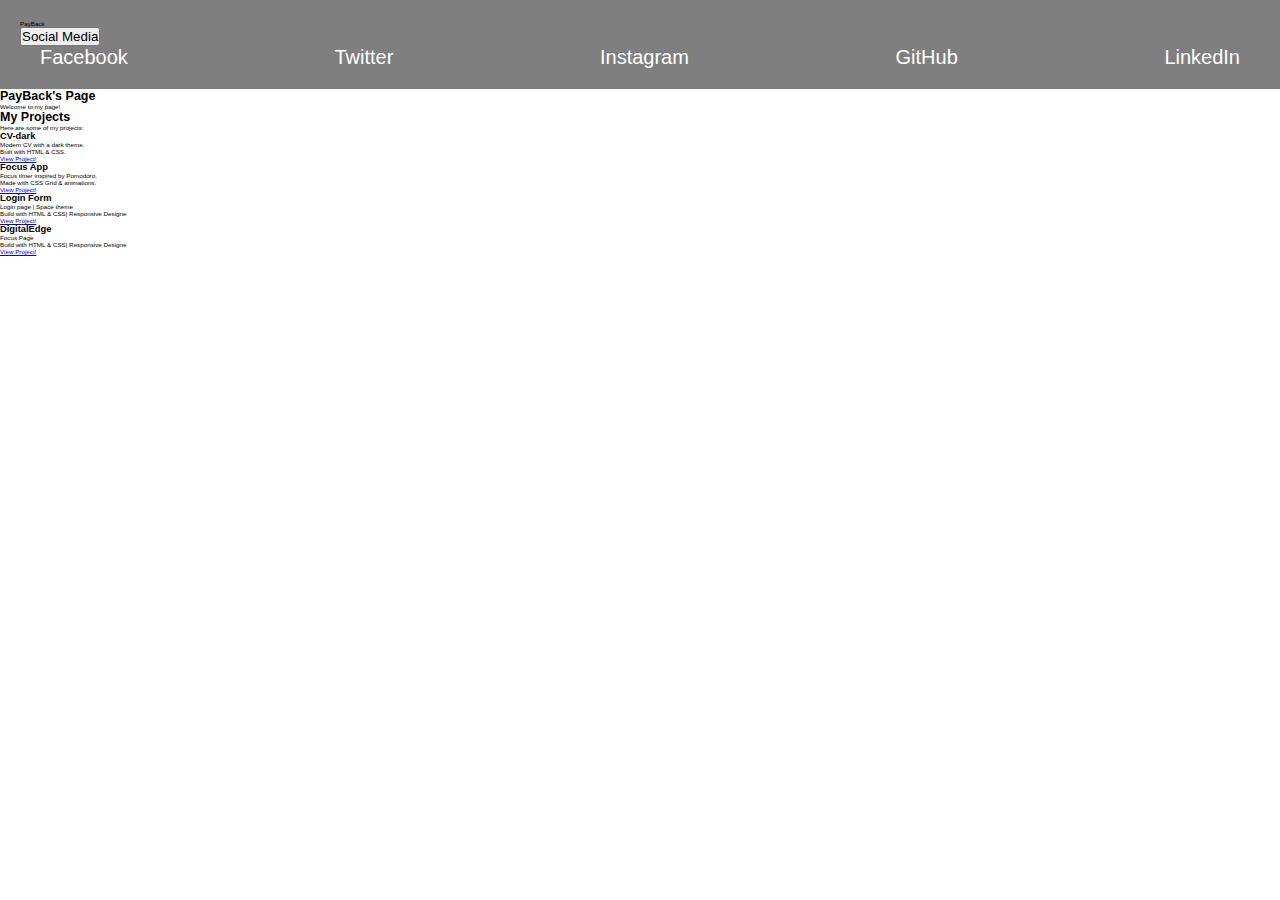
<file: index.html>
<!DOCTYPE html>

<html>
  <head>
    <meta charset="utf-8" />
    <meta http-equiv="X-UA-Compatible" content="IE=edge" />
    <title>PayBack Portofolio</title>
    <meta name="description" content="" />
    <link
      href="https://cdn.jsdelivr.net/npm/bootstrap@5.3.6/dist/css/bootstrap.min.css"
      rel="stylesheet"
      integrity="sha384-4Q6Gf2aSP4eDXB8Miphtr37CMZZQ5oXLH2yaXMJ2w8e2ZtHTl7GptT4jmndRuHDT"
      crossorigin="anonymous"
    />
    <meta name="viewport" content="width=device-width, initial-scale=1" />
    <link rel="stylesheet" href="./style.css" />
  </head>
  <body>
    <header>
      <div class="logo">Pay<span class="logo-span">Back</span></div>
      <nav>
        <div class="btn-group" role="group">
          <button
            type="button"
            class="btn btn-primary dropdown-toggle btn1"
            data-bs-toggle="dropdown"
            aria-expanded="false"
          >
            Social Media
          </button>
          <ul class="dropdown-menu" id="dropdown-menu">
            <li><a class="dropdown-item" id="btn-drop" href="https://facebook.com/sqpxslm/" target="_blank">Facebook</a></li>
            <li><a class="dropdown-item drop" id="btn-drop" href="https://x.com/SlmSqpx" target="_blank">Twitter</a></li>
            <li><a class="dropdown-item drop" id="btn-drop" href="https://Instagram.com/slmsqpx/" target="_blank">Instagram</a></li>
            <li><a class="dropdown-item drop" id="btn-drop" href="https://github.com/PayBack-hub/portofoliu" target="_blank">GitHub</a></li>
            <li><a class="dropdown-item drop" id="btn-drop" href="https://www.linkedin.com/in/ionut-matei-b54773357/" target="_blank">LinkedIn</a></li>
          </ul>
        </div>
      </nav>
    </header>

    <section class="hero-section">
      <h1>Pay<span class="logo-span">Back</span>'s Page</h1>
      <p>Welcome to my page!</p>
    </section>
    <section class="projects">
      <h1>My Projects</h1>
        <p id="p">Here are some of my projects:</p>
    <div class="projects-container">
      <div class="project">
        <h2>CV-dark</h2>
        <p>Modern CV with a dark theme.</p>
        <p>Built with HTML & CSS.</p>
        <a href="./cv-dark/index.html" target="_blank">View Project!</a>
      </div>
      <div class="project">
        <h2>Focus App</h2>
        <p>Focus timer inspired by Pomodoro.</p>
        <p>Made with CSS Grid & animations.</p>
        <a href="./focus-app/index.html" target="_blank">View Project!</a>
      </div>
      <div class="project">
        <h2>Login Form</h2>
        <p>Login page | Space theme</p>
        <p>Build with HTML & CSS| Responsive Designe</p>
        <a href="./LoginForm/index.html" target="_black">View Project!</a>
      </div>
      <div class="project">
        <h2>DigitalEdge</h2>
        <p>Focus Page</p>
        <p>Build with HTML & CSS| Responsive Designe</p>
        <a href="https://PayBack-hub.github.io/Layout/Project1/index.html" target="_blank">View Project!</a>
      </div>
    </div>
    </section>

    <footer class="text-center p-4">
      <div class="footer-content">
        <p>&copy; 2025 My portfolio. All rights reserved.</p>
    </div>
        
        <div class="social-media">
          <a href="https://facebook.com/sqpxslm/" target="_blank">Facebook</a>
          <a href="https://www.linkedin.com/in/ionut-matei-b54773357/" target="_blank">LinkedIn</a>
          <a href="https://Instagram.com/slmsqpx/" target="_blank">Instagram</a>
        </div>
        <div class="motto">
            <p>"I'VE BEEN THROUGH PEOPLE WHO PUSHED MY LIMITS. NOW I KNOW WHAT I DESERVE. I WALK MY PATH WITH DIGNITY."</p>
        </div>
    </footer>
    <script
      src="https://cdn.jsdelivr.net/npm/bootstrap@5.3.6/dist/js/bootstrap.bundle.min.js"
      integrity="sha384-j1CDi7MgGQ12Z7Qab0qlWQ/Qqz24Gc6BM0thvEMVjHnfYGF0rmFCozFSxQBxwHKO"
      crossorigin="anonymous"
    ></script>
  </body>
</html>
</file>
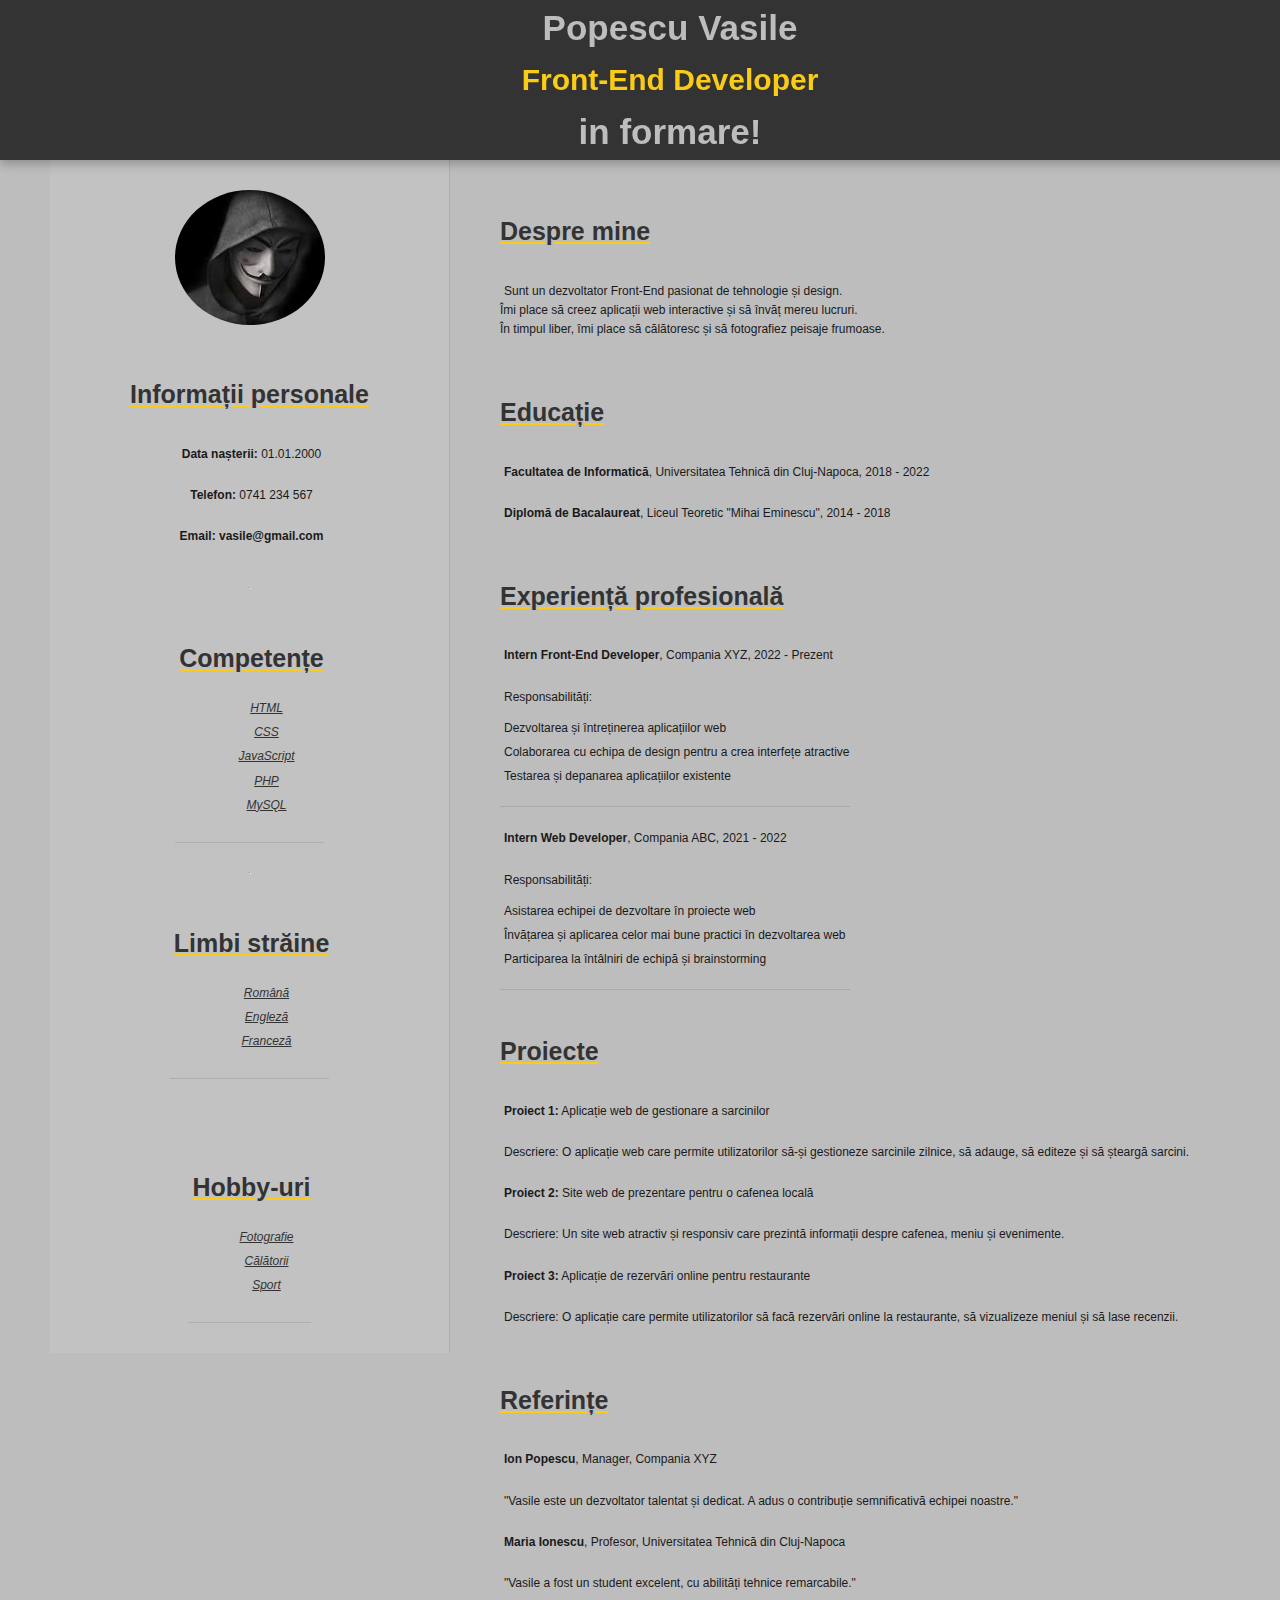
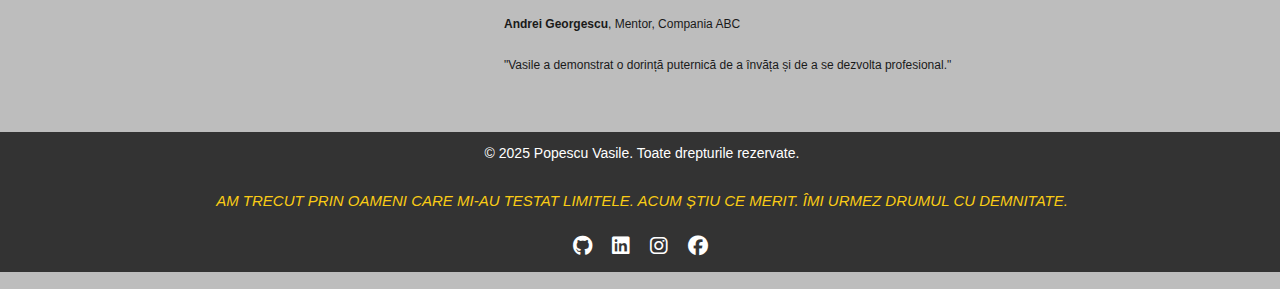
<file: cv-dark/index.html>
<!DOCTYPE html>

<html lang="ro">
  <head>
    <meta charset="utf-8" />
    <meta http-equiv="X-UA-Compatible" content="IE=edge" />
    <title>CV</title>
    <meta name="description" content="" />
    <meta name="viewport" content="width=device-width, initial-scale=1" />
    <link rel="stylesheet" href="https://cdnjs.cloudflare.com/ajax/libs/font-awesome/6.5.0/css/all.min.css" />
    <link rel="stylesheet" href="style.css" />
  </head>
  <body>
    <!-- Header -->
    <header>
      <div class="head">
        <h1>Popescu Vasile</h1>
        <h3><span>Front-End Developer</span> in formare!</h3>
      </div>
    </header>
    <!-- End Header -->

    <!-- Main -->
    <main>
      <div class="container">
        <div class="left">
          <div class="img">
            <img src="./images/descărcare.jpeg" alt="poza profil" />
          </div>
          <div class="info">
            <h2>Informații personale</h2>
            <p><strong>Data nașterii:</strong> 01.01.2000</p>
            <p><strong>Telefon:</strong> 0741 234 567</p>
            <p><strong>Email: vasile@gmail.com</strong></p>
          </div>
          <hr />
          <div class="skills list ">
            <h2>Competențe</h2>
            <ul>
              <li>HTML</li>
              <li>CSS</li>
              <li>JavaScript</li>
              <li>PHP</li>
              <li>MySQL</li>
            </ul>
          </div>
          <hr />
          <div class="languages list ">
            <h2>Limbi străine</h2>
            <ul>
              <li>Română</li>
              <li>Engleză</li>
              <li>Franceză</li>
            </ul>
          </div>
          <br />
          <div class="hobbies list ">
            <h2>Hobby-uri</h2>
            <ul>
              <li>Fotografie</li>
              <li>Călătorii</li>
              <li>Sport</li>
            </ul>
          </div>
        </div>
        <div class="right">
            <div class="about-me">
                <h2 class="sub-titlu">Despre mine</h2>
                <p>
                    Sunt un dezvoltator Front-End pasionat de tehnologie și design. <br />
                    Îmi place să creez aplicații web interactive și să învăț mereu
                    lucruri. <br />
                     În timpul liber, îmi place să călătoresc și să
                    fotografiez peisaje frumoase.
                </p>
            </div>
            <div class="educatie">
                <h2 class="sub-titlu">Educație</h2>
                <p>
                    <strong>Facultatea de Informatică</strong>, Universitatea Tehnică
                    din Cluj-Napoca, 2018 - 2022
                </p>
                <p>
                    <strong>Diplomă de Bacalaureat</strong>, Liceul Teoretic "Mihai
                    Eminescu", 2014 - 2018
                </p>
            </div>
            <div class="experienta">
                <h2 class="sub-titlu">Experiență profesională</h2>
                <p>
                    <strong>Intern Front-End Developer</strong>, Compania XYZ, 2022 -
                    Prezent
                </p>
                <p>
                    Responsabilități:
                </p>
                    <ul class="list">
                        <li>Dezvoltarea și întreținerea aplicațiilor web</li>
                        <li>Colaborarea cu echipa de design pentru a crea interfețe
                            atractive</li>
                        <li>Testarea și depanarea aplicațiilor existente</li>
                    </ul>
                <p>
                    <strong>Intern Web Developer</strong>, Compania ABC, 2021 - 2022
                </p>
                <p>
                    Responsabilități:
                </p>
                    <ul class="list">
                        <li>Asistarea echipei de dezvoltare în proiecte web</li>
                        <li>Învățarea și aplicarea celor mai bune practici în
                            dezvoltarea web</li>
                        <li>Participarea la întâlniri de echipă și brainstorming</li>
                    </ul>
            </div>
            <div class="proiecte">
                <h2 class="sub-titlu">Proiecte</h2>
                <p>
                    <strong>Proiect 1:</strong> Aplicație web de gestionare a
                    sarcinilor
                </p>
                <p>
                    Descriere: O aplicație web care permite utilizatorilor să-și
                    gestioneze sarcinile zilnice, să adauge, să editeze și să șteargă
                    sarcini.
                </p>
                <p>
                    <strong>Proiect 2:</strong> Site web de prezentare pentru o
                    cafenea locală
                </p>
                <p>
                    Descriere: Un site web atractiv și responsiv care prezintă
                    informații despre cafenea, meniu și evenimente.
                </p>
                <p>
                    <strong>Proiect 3:</strong> Aplicație de rezervări online pentru
                    restaurante
                </p>
                <p>
                    Descriere: O aplicație care permite utilizatorilor să facă
                    rezervări online la restaurante, să vizualizeze meniul și să
                    lase recenzii.
                </p>
            </div>
            <div class="testimoniale">
                <h2 class="sub-titlu">Referințe</h2>
                <p>
                    <strong>Ion Popescu</strong>, Manager, Compania XYZ
                </p>
                <p>
                    "Vasile este un dezvoltator talentat și dedicat. A adus o
                    contribuție semnificativă echipei noastre."
                </p>
                <p>
                    <strong>Maria Ionescu</strong>, Profesor, Universitatea Tehnică
                    din Cluj-Napoca
                </p>
                <p>
                    "Vasile a fost un student excelent, cu abilități tehnice
                    remarcabile."
                </p>
                <p>
                    <strong>Andrei Georgescu</strong>, Mentor, Compania ABC
                </p>
                <p>
                    "Vasile a demonstrat o dorință puternică de a învăța și de a se
                    dezvolta profesional."
            </div>
        </div>
      </div>
    </main>
    <!-- End Main -->

    <!-- Footer -->
    <footer>
  <div class="footer">
    <p>&copy; 2025 Popescu Vasile. Toate drepturile rezervate.</p>
    <p class="motto">AM TRECUT PRIN OAMENI CARE MI-AU TESTAT LIMITELE. ACUM ȘTIU CE MERIT. ÎMI URMEZ DRUMUL CU DEMNITATE.</p>
    <ul class="social-links">
      <li><a href="https://github.com/username" target="_blank" aria-label="GitHub"><i class="fab fa-github"></i></a></li>
      <li><a href="https://linkedin.com/in/username" target="_blank" aria-label="LinkedIn"><i class="fab fa-linkedin"></i></a></li>
      <li><a href="https://instagram.com/username" target="_blank" aria-label="Instagram"><i class="fab fa-instagram"></i></a></li>
      <li><a href="https://facebook.com/username" target="_blank" aria-label="Facebook"><i class="fab fa-facebook"></i></a></li>
    </ul>
  </div>
</footer>
    <!-- End Footer -->
  </body>
</html>
</file>
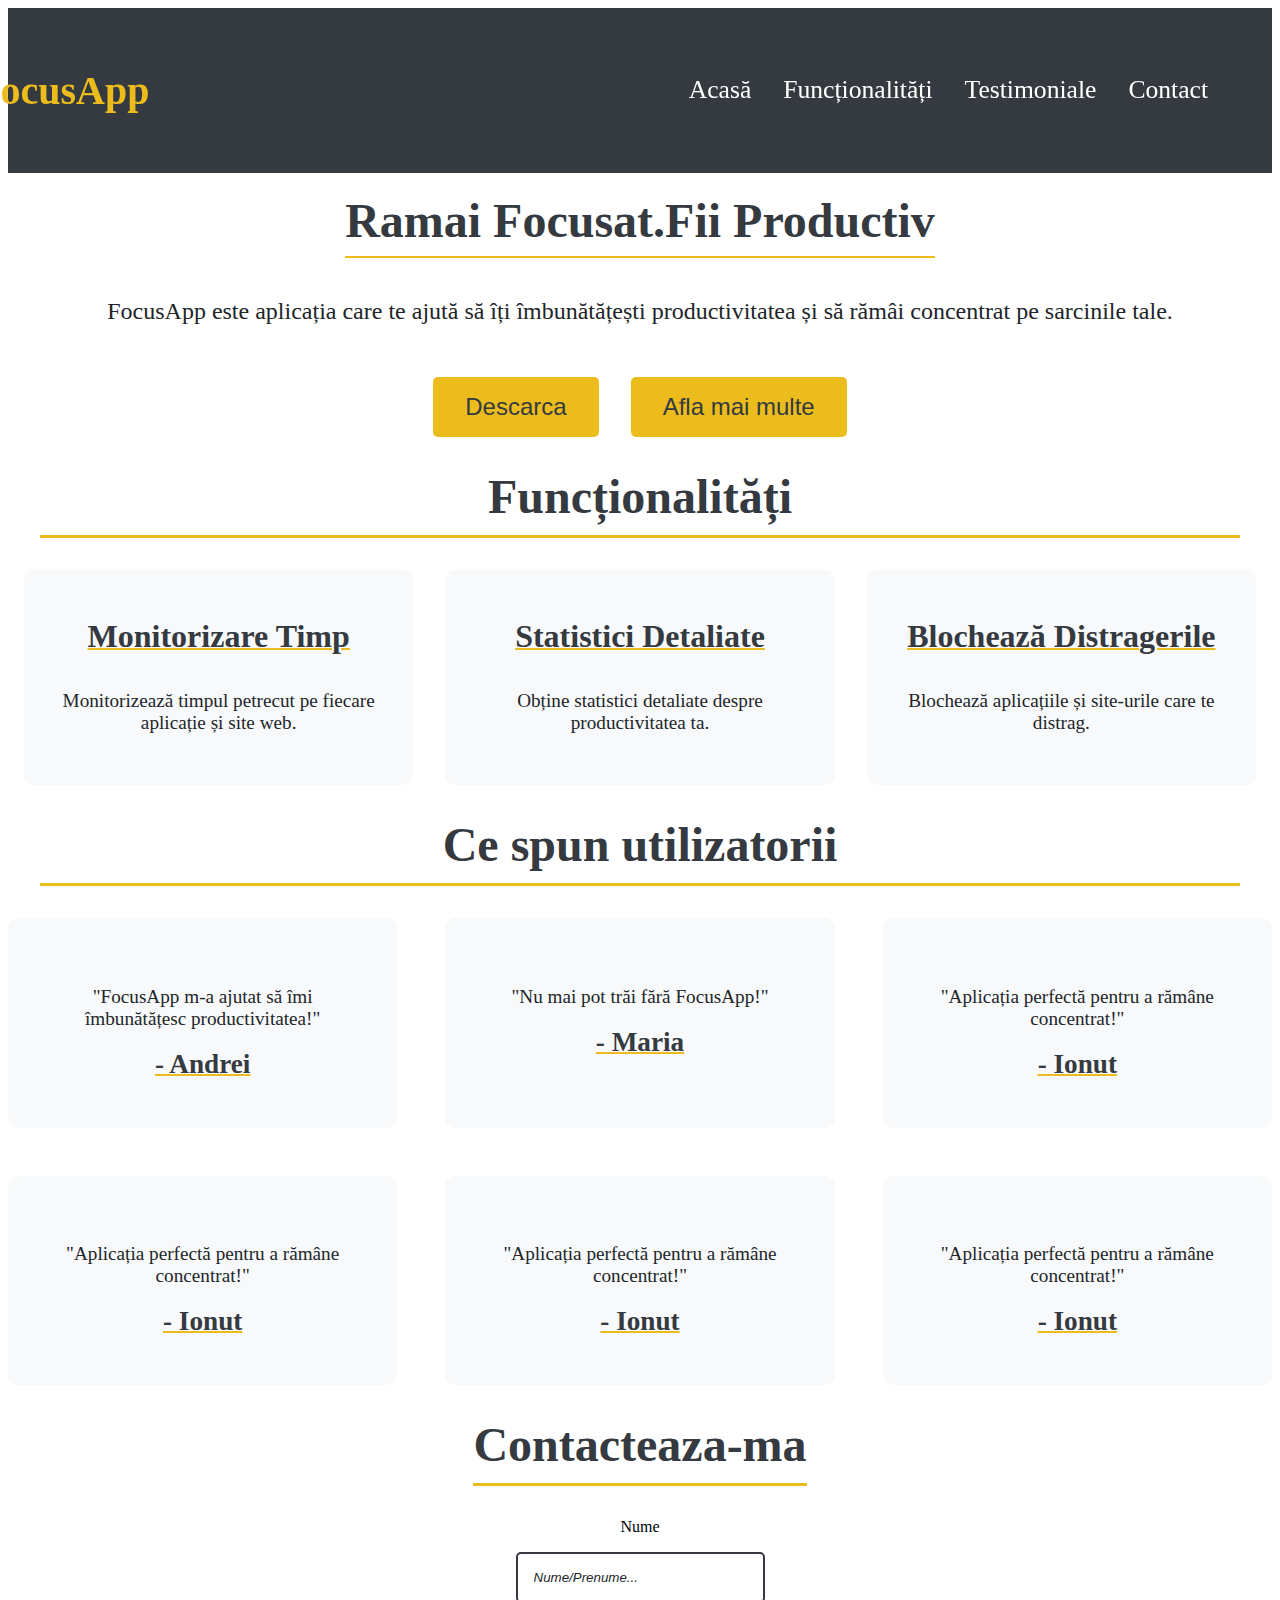
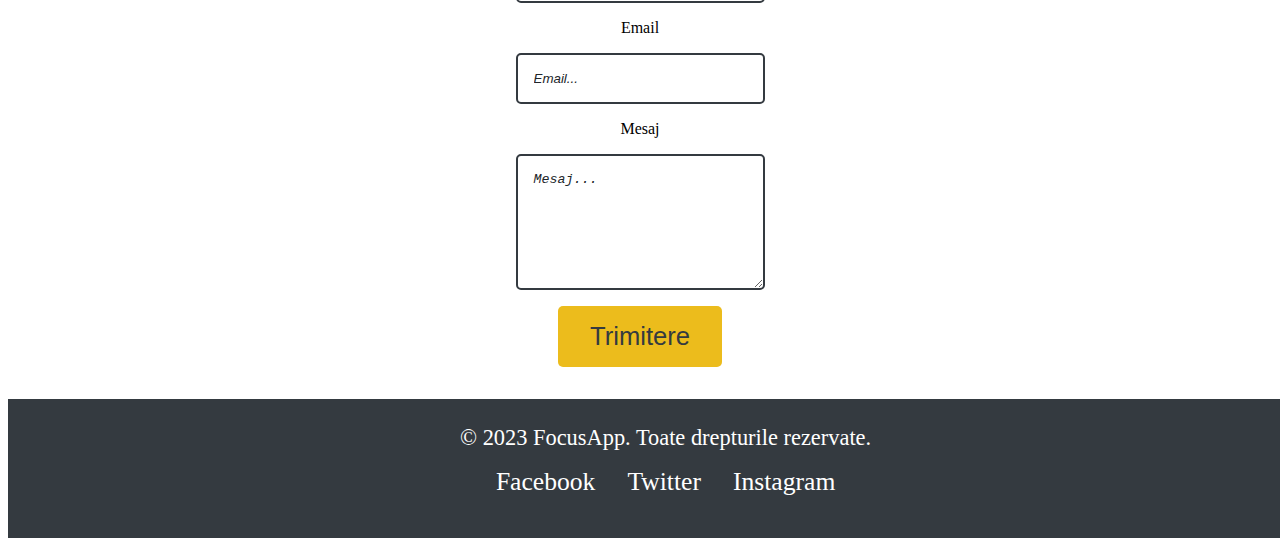
<file: focus-app/index.html>
<!DOCTYPE html>

<html lang="en">
  <!-- Created by: Matei Ionut alias PayBack -->
  <head>
    <meta charset="utf-8" />
    <meta http-equiv="X-UA-Compatible" content="IE=edge" />
    <title>FocusAPP</title>
    <meta name="description" content="" />
    <meta name="viewport" content="width=device-width, initial-scale=1" />
    <link rel="stylesheet" href="./style.css" />
  </head>
  <body>
    <header class="header">
      <div class="container-header">
        <h1 class="logo">FocusApp</h1>
        <nav>
          <ul class="nav-links">
            <li><a href="#acasa">Acasă</a></li>
            <li><a href="#functie">Funcționalități</a></li>
            <li><a href="#testimoniale">Testimoniale</a></li>
            <li><a href="#contact">Contact</a></li>
          </ul>
        </nav>
      </div>
    </header>

    <!-- Hero Section -->

    <div class="hero-content">
      <h2>Ramai Focusat.Fii Productiv</h2>
      <p>
        FocusApp este aplicația care te ajută să îți îmbunătățești
        productivitatea și să rămâi concentrat pe sarcinile tale.
      </p>
      <div class="hero-buttons">
        <button>Descarca</button>
        <button>Afla mai multe</button>
      </div>
    </div>

    <!-- Features Section -->

    <section id="functie">
        <div class="container">
            <h2>Funcționalități</h2>
            <div class="features">
            <div class="feature">
                <h3>Monitorizare Timp</h3>
                <p>
                Monitorizează timpul petrecut pe fiecare aplicație și site web.
                </p>
            </div>
            <div class="feature">
                <h3>Statistici Detaliate</h3>
                <p>Obține statistici detaliate despre productivitatea ta.</p>
            </div>
            <div class="feature">
                <h3>Blochează Distragerile</h3>
                <p>Blochează aplicațiile și site-urile care te distrag.</p>
            </div>
            </div>
        </div>
    </section>

    <!-- Testimonials Section -->

    <section id="testimonial">
        <div class="container-testimonial">
            <h2>Ce spun utilizatorii</h2>
    <div class="testimonials">
        <div class="testimonial">
            <p>"FocusApp m-a ajutat să îmi îmbunătățesc productivitatea!"</p>
            <h4>- Andrei</h4>
        </div>
        <div class="testimonial">
            <p>"Nu mai pot trăi fără FocusApp!"</p>
            <h4>- Maria</h4>
        </div>
        <div class="testimonial">
            <p>"Aplicația perfectă pentru a rămâne concentrat!"</p>
            <h4>- Ionut</h4>
        </div>
        <div class="testimonial">
            <p>"Aplicația perfectă pentru a rămâne concentrat!"</p>
            <h4>- Ionut</h4>
        </div>
        <div class="testimonial">
            <p>"Aplicația perfectă pentru a rămâne concentrat!"</p>
            <h4>- Ionut</h4>
        </div>
        <div class="testimonial">
            <p>"Aplicația perfectă pentru a rămâne concentrat!"</p>
            <h4>- Ionut</h4>
        </div>
    </div>
    </section>

    <!-- Contact Section -->

    <section id="contact">

        <div class="container-contact">
            <h2>Contacteaza-ma</h2>
        <form>
            <label for="nume">Nume</label>
            <input type="text" id="nume" name="nume" placeholder="Nume/Prenume..." required />
            <label for="email">Email</label>
            <input type="email" id="email" name="email" placeholder="Email..." required />
            <label for="mesaj">Mesaj</label>
            <textarea id="mesaj" name="mesaj" placeholder="Mesaj..." required></textarea>
            <button type="submit">Trimitere</button>
        </form>
        </div>
    </section>

    <!-- Footer Section -->

    <footer>
        <div class="container-footer">
            <p>&copy; 2023 FocusApp. Toate drepturile rezervate.</p>
            <ul class="social-links">
            <li><a href="#">Facebook</a></li>
            <li><a href="#">Twitter</a></li>
            <li><a href="#">Instagram</a></li>
            </ul>
        </div>
    </footer>
  </body>
</html>
</file>
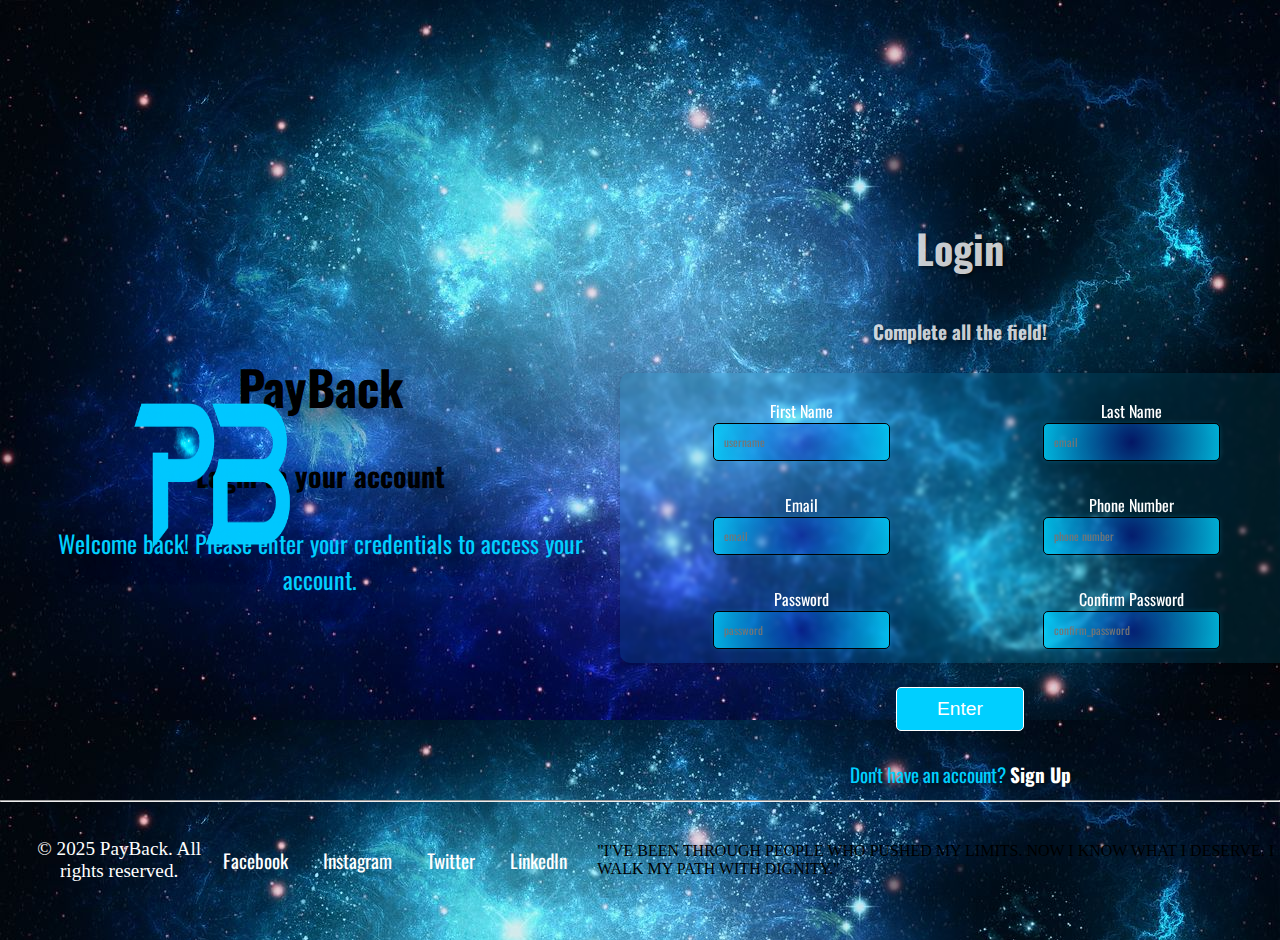
<file: LoginForm/index.html>
<!DOCTYPE html>
<html lang="en">
    <head>
        <meta charset="utf-8">
        <meta http-equiv="X-UA-Compatible" content="IE=edge">
        <title>Login Form</title>
        <meta name="description" content="">
        <meta name="viewport" content="width=device-width, initial-scale=1">
        <link rel="stylesheet" href="./style.css">
        <link rel="preconnect" href="https://fonts.googleapis.com">
<link rel="preconnect" href="https://fonts.gstatic.com" crossorigin>
<link href="https://fonts.googleapis.com/css2?family=Cinzel:wght@400..900&family=Oswald:wght@200..700&display=swap" rel="stylesheet">
    </head>
    <body>
        <main>
            <div class="container">
                <div class="stanga">
                    <div class="logo">
                        <img src="./img/logo.png" alt="PayBack Logo">
                    </div>
                    <div class="text">
                        <h1>PayBack</h1>
                        <h3>Login to your account</h3>
                        <p>Welcome back! Please enter your credentials to access your account.</p>
                    </div>
                </div>
                <div class="dreapta">
                    <div class="textarea">
                        <h1>Login</h1>
                        <h3>Complete all the field!</h3>
                    </div>
                    <form action="" method="post">
                        <div class="input-form">
                            <label for="username">First Name</label>
                            <input type="text" id="username" name="username" placeholder="username" required>
                        </div>
                        <div class="input-form">
                            <label for="username">Last Name</label>
                            <input type="text" id="username" name="username" placeholder="email" required>
                        </div>
                        <div class="input-form">
                            <label for="email">Email</label>
                            <input type="text" name="email" id="email" placeholder="email" required>
                        </div>
                        <div class="input-form">
                            <label for="tel">Phone Number</label>
                            <input type="tel" name="tel" id="tel" placeholder="phone number" required>
                        </div>
                        <div class="input-form">
                            <label for="password">Password</label>
                            <input type="password" name="password" id="password" placeholder="password" required>
                        </div>
                        <div class="input-form">
                            <label for="password">Confirm Password</label>
                            <input type="password" name="confirm_password" id="confirm_password" placeholder="confirm_password" required>
                        </div>
                    </form>
                    <section id="btn">
                    <div class="btn">
                        <button>Enter</button>
                    </div>
                    <div class="no-acc">
                        <p>Don't have an account? <a href="#">Sign Up</a></p>
                    </div>
                    </section>
                </div>
            </div>
        </main>
        <hr style="color: white">
        <footer>
            <div class="footer">
                <p>&copy; 2025 PayBack. All rights reserved.</p>
            </div>
            <div class="social-link">
                <a href="https://www.facebook.com" target="_blank">Facebook</a>
                <a href="https://www.instagram.com" target="_blank">Instagram</a>
                <a href="https://www.twitter.com" target="_blank">Twitter</a>
                <a href="https://www.linkedin.com" target="_blank">LinkedIn</a>
            </div>
            <div class="motto">
                <p>"I'VE BEEN THROUGH PEOPLE WHO PUSHED MY LIMITS. NOW I KNOW WHAT I DESERVE. I WALK MY PATH WITH DIGNITY."</p>
            </div>
        </footer>
    </body>
</html>
</file>
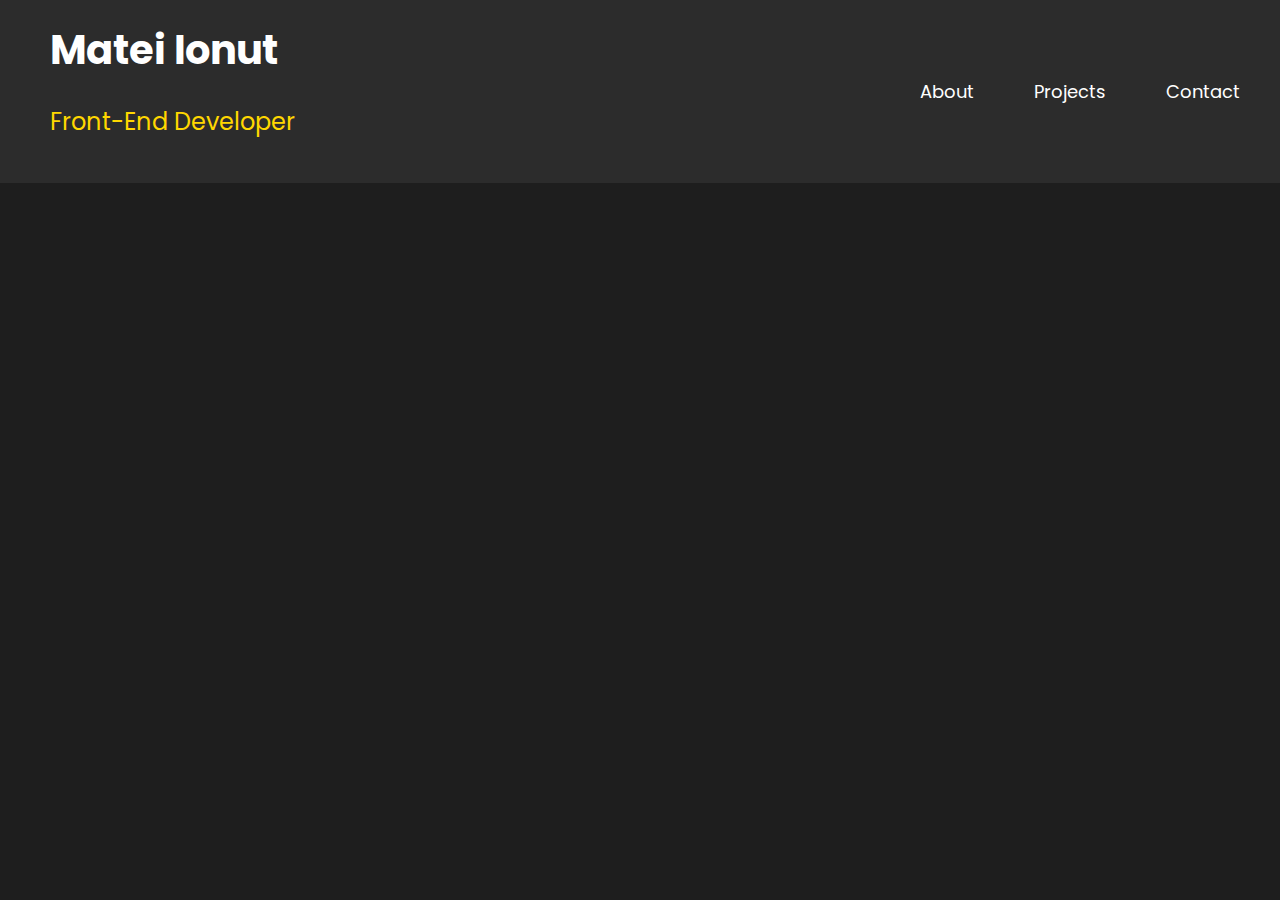
<file: new-portfoliu/index.html>
<!DOCTYPE html>

<html lang="en">
    <head>
        <meta charset="utf-8">
        <meta http-equiv="X-UA-Compatible" content="IE=edge">
        <title>Portofoliu</title>
        <meta name="description" content="">
        <meta name="viewport" content="width=device-width, initial-scale=1">
        <link href="https://fonts.googleapis.com/css2?family=Poppins:wght@400;600&display=swap" rel="stylesheet">
        <link rel="stylesheet" href="./style.css">
    </head>
    <body>
        <header>
            <div class="logo">
                <h1>Matei Ionut</h1>
                <h3>Front-End Developer</h3>
            </div>
            <div class="nav">
                <ul>
                    <li><a href="#About">About</a></li>
                    <li><a href="#proiecte">Projects</a></li>
                    <li><a href="#contact">Contact</a></li>
                </ul>
            </div>
        </header>
    </body>
</html>
</file>
<file: style.css>
*{
    margin: 0;
    padding: 0;
    box-sizing: border-box;
}

body, html {
    height: 100%;
    font-family: 'Poppins', sans-serif;
    font-size: 62.5%;
    background-image:url('https://images.unsplash.com/photo-1506748686214-e9df14d4d9d0?crop=entropy&cs=tinysrgb&fit=max&fm=jpg&ixid=MnwzNjUyOXwwfDF8c2VhcmNofDJ8fGZpcnN0JTIwY29udGFjdHxlbnwwfHx8fDE2OTI3NTQ5MjE&ixlib=rb-4.0.3&q=80&w=1080');
    background-size: cover;
    background-position: center;
    background-repeat: no-repeat;
    background-attachment: fixed;
    overflow-x: hidden;
}

header {
    padding: 2rem;
    background: rgba(0, 0, 0, 0.5); /* fundal transparent */
    width: 100%;
    top: 0;
}

header ul {
    display: flex;
    justify-content: space-between;
    align-items: center;
    list-style: none;
    width: 100%;
}

header ul li {
    margin: 0 20px;
    font-size: 2rem;
    color: white;
    text-align: center;
 
}

header ul li a {
    color: white;
    font-size: 2rem;
    text-decoration: none;
    transition: all 0.3s ease-in-out;
}

header ul li a:hover {
    color: rgb(221, 204, 204);
    font-size: 2.5rem;
    text-decoration: underline;
    transition: all 0.3s ease-in-out;
    text-shadow: #495057 0px 0px 10px;
    text-decoration-color: #343a40;
    text-decoration-thickness: 2px;
    text-underline-offset: 5px;
    text-decoration-style: wavy;
}

header ul li a:active {
    color: black;
    font-size: 2rem;
    text-decoration: underline;
    transition: all 0.3s ease-in-out;
}

#hero {
    text-align: center;
    flex-direction: column;
    display: flex;
    margin: 10px 20px;
    justify-content: center;
    padding: 20px 50px;
    gap: 2rem;
}

#hero h1 {
    color: #ecbc1c;
    font-size: 4rem;
}

#hero p {
    color: rgb(150, 111, 40);
    font-size: 3rem;
    text-align: center;
}

#hero a {
    color: #343a40;
    font-size: 1.8rem;
    text-align: center;
}

#despre {
    padding: 20px 50px;
}

#despre h2 {
    color: #343a40;
    font-size: 3rem;
    margin-bottom: 20px;
    text-decoration: none;
    text-align: center;
    text-decoration: underline;
    text-decoration-color: #343a40;

}

#despre .despre-container {
    display: flex;
    justify-content: center;
    flex-direction: column  ;
    align-items: center;
    text-align: center;
    gap: 20px;
    margin: 20px 0;
    padding: 20px 50px;
}

.despre-container p {
    color: black;
    font-size: 1.7rem;
    text-align: center;
    margin: 20px 0;
}

#despre .despre-container img {
    width: 40rem;
    height: 25rem;
}

#despre .despre-container img:hover {
    transform: scale(1.1);
    transition: all 0.3s ease-in-out;
}

#despre .despre-container ul{
    align-items: center;
    list-style: none;
}

#despre .despre-container ul li {
    margin: 0 20px;
    font-size: 2rem;
    color: yellow;
    transition: all 0.3s ease-in-out;
    text-align: center;
}

#proiecte {
    padding: 20px 50px;
}

#proiecte h2 {
    color: white;
    font-size: 3rem;
    margin-bottom: 20px;
    text-decoration: none;
    text-align: center;
    text-decoration-color: #343a40;
}

#proiecte .proiecte-grid {
    display: grid;
    grid-template-columns: repeat(auto-fit, minmax(300px, 1fr));
    gap: 20px;
    margin: 20px 0;
    padding: 20px 50px;
}

#proiecte .proiecte-grid .proiect {
    border-radius: 20px;
    box-shadow: 0 0 10px rgba(0, 0, 0, 0.5);
    padding: 20px;
    text-align: center;
}

#proiecte .proiecte-grid h3 {
    color: white;
    font-size: 2rem;
    text-align: center;
    margin-bottom: 10px;
}

#proiecte .proiecte-grid p {
    color: white;
    font-size: 1.5rem;
    text-align: center;
    margin-bottom: 10px;
}

#proiecte .proiecte-grid a {
    color: white;
    font-size: 2rem;
    text-align: center;
    margin-bottom: 10px;
    text-decoration: none;
}

#proiecte .proiecte-grid .proiect:hover {
    transform: scale(1.05);
    transition: all 0.3s ease-in-out;
    background-color: rgba(0, 0, 0, 0.5);
}

#proiecte .proiecte-grid .proiect a:hover {
    transform: scale(1.1);
    transition: all 0.3s ease-in-out;
    text-decoration: underline;
    text-transform: uppercase;
}

#testimoniale {
    padding: 2rem;
    background-color: rgba(0, 0, 0, 0.05); /* fundal ușor */
    text-align: center;
}

.testimoniale-container {
    display: flex;
    flex-wrap: wrap;
    justify-content: center;
    gap: 5rem;
    margin-top: 1.5rem;
}

#testimoniale h2 {
    color: white;
    font-size: 3rem;
    margin-bottom: 20px;
    text-decoration: none;
    text-align: center;
}

#testimoniale .testimoniale-container blockquote {
    justify-content: space-around;
}

.testimonial p {
    font-size: 1.5rem;
    color: white;
    margin-bottom: 1rem;
    text-align: center;
    padding: 1rem;
}

.testimonial cite {
    display: block;
    color: #fff;
    font-size: 1.4rem;
    margin-top: 1rem;
    font-weight: bold;
    font-style: normal;
}

#contact {
    color: white;
    padding: 2rem;
    text-align: center;
}

#contact h2 {
    font-size: 3rem;
    margin-bottom: 20px;
    text-decoration: none;
    text-align: center;
}

form {
    display: flex;
    flex-direction: column;
    align-items: center;
    gap: 1rem;
    margin-top: 2rem;
}

form label {
    font-size: 1.5rem;
    color: white;
    margin-bottom: 0.5rem;
}

form input,
form textarea {
    width: 100%;
    max-width: 30rem;
    padding: 1rem;
    border-radius: 5px;
    border: 1px solid #343a40;
    font-size: 1.5rem;
}

form input:focus,
form textarea:focus {
    outline: none;
    border-color: #343a40;
}

form button {
    padding: 1rem 2rem;
    border-radius: 5px;
    border: none;
    background-color: #343a40;
    color: white;
    font-size: 1.5rem;
    cursor: pointer;
}

form button:hover {
    background-color: #495057;
    transition: all 0.3s ease-in-out;
}

form button:active {
    background-color: #212529;
    transition: all 0.3s ease-in-out;
}

#social-media {
    display: flex;
    justify-content: center;
    gap: 2rem;
}

footer {
    background: transparent;
    color: white;
    padding: 2rem;
    text-align: center;
    margin-top: 2rem;
}

footer p {
    font-size: 1.5rem;
    margin-bottom: 1rem;
}
footer a {
    color: white;
    text-decoration: none;
    font-size: 1.5rem;
    margin-bottom: 1rem;
}

footer li {
    display: inline-block;
    margin: 0 1rem;
}

footer a:hover {
    text-decoration: underline;
    transition: all 0.3s ease-in-out;
    font-size: 2rem;
    color: brown;
    text-decoration: underline;
}

.social-icons {
    display: flex;
    justify-content: right;
    gap: 2rem;
}

.social-icons a i {
    color: white;
    font-size: 25px;
    text-decoration: none;
    transition: all 0.3s ease-in-out;
    margin: 1.4rem;
    padding-bottom: 1rem;
}

.social-icons a i:hover {
    color: #ecbc1c;
    font-size: 35px;
    text-decoration: underline;
    transition: all 0.3s ease-in-out;
    text-shadow: #495057 0px 0px 10px;
    text-decoration-color: #343a40;

/* Tab */
@media screen and (max-width: 1024px) {
    header ul {
        flex-direction: column;
        gap: 1rem;
    }

    #hero h1 {
        font-size: 3rem;
    }

    #hero p {
        font-size: 2.2rem;
    }

    #despre .despre-container img {
        width: 100%;
        height: auto;
    }

    #proiecte .proiecte-grid {
        padding: 20px;
        grid-template-columns: 1fr 1fr;
    }

    form input,
    form textarea {
        max-width: 100%;
    }

    .testimoniale-container {
        flex-direction: column;
    }
}
/* Phone */
    @media screen and (max-width: 768px) {
    header ul {
        flex-direction: column;
        gap: 1rem;
    }

    header ul li {
        font-size: 1.8rem;
    }

    #hero {
        padding: 10px 20px;
    }

    #hero h1 {
        font-size: 2.5rem;
    }

    #hero p {
        font-size: 1.8rem;
    }

    #despre {
        padding: 10px 20px;
    }

    #despre .despre-container {
        padding: 10px 20px;
    }

    #proiecte {
        padding: 10px 20px;
    }

    #proiecte .proiecte-grid {
        padding: 10px;
        grid-template-columns: 1fr;
    }

    #contact h2,
    #testimoniale h2 {
        font-size: 2.2rem;
    }

    .testimonial p,
    form label,
    form input,
    form textarea,
    form button {
        font-size: 1.2rem;
    }

    .social-icons {
        justify-content: center;
        flex-wrap: wrap;
    }

    .social-icons a i {
        font-size: 20px;
        margin: 1rem;
    }
}
</file>
<file: cv-dark/style.css>
:root {
  --alb: #ffffff;
  --gri-deschis: #f5f5f5;
  --gri: #bdbdbd;
  --gri-inchis: #333333;
  --gri-foarte-inchis: #1a1a1a;
  --gri-mediu: #d4d4d4;
  --gri-soft-inchis: #c2c2c2;

  --galben: #facc15; /* accent cald, atrăgător */
  --galben-hover: #eab308;

  --albastru: #3b82f6; /* accent alternativ, calm */
  --albastru-inchis: #1e40af;

  --verde-sigur: #10b981; /* dacă vrei un semnal de „validat” */
}

body,
html {
  font-family: Verdana, Geneva, Tahoma, sans-serif;
  margin: 0;
  padding: 0;
  background-color: var(--gri);
  font-size: 62.5%;
  line-height: 1.6;
}

header * {
  max-width: 1400px;
  margin: 0 auto;
  padding: 0;
  width: 100%;
  display: block;
}

header {
  display: flex;
  align-items: center;
  text-align: center;
  flex-direction: column;
  background-color: var(--gri-inchis);
  color: var(--gri);
  padding: 2rem;
  box-shadow: 0 4px 10px rgba(0, 0, 0, 0.25);
  position: sticky;
  top: 0;
  z-index: 1000;
  width: 100%;
  margin: 0 auto;
}

header h1 {
  font-size: 3rem;
}

header span {
  font-size: 3rem;
  color: var(--galben);
  font-weight: bold;
  animation: fadeInText 2s ease-in-out;
}

header h3 {
  font-size: 2rem;
}

.container {
  display: grid;
  grid-template-columns: 2fr 4fr;
  gap: 2rem;
  margin-top: 2rem;
  align-items: start;
}

.left {
  display: flex;
  flex-direction: column;
  text-align: center;
  justify-content: center;
  align-items: center;
  gap: 2rem;
  margin-left: 2rem;
  border-right: 1px solid rgba(0, 0, 0, 0.1);
  padding-right: 2rem;
  background-color: var(--gri-soft-inchis);
}

.img img {
  width: 150px;
  border-radius: 50%;
  object-fit: cover;
}

.left h2 {
  font-size: 2rem;
  color: var(--gri-inchis);
  font-weight: bold;
  text-decoration: underline;
  text-decoration-color: var(--galben);
  animation: fadeInText 1s ease-in-out;
}

@keyframes fadeInText {
  0% {
    opacity: 0;
    transform: translateX(-50px);
  }
  100% {
    opacity: 1;
    transform: translateX(0);
  }
}

.left p {
  font-size: 1.2rem;
  color: var(--gri-foarte-inchis);
  padding-top: 1rem;
}

.list {
  padding: 0;
  margin: 0;
  text-indent: 0.4rem;
  font-size: 1.2rem;
  padding-bottom: 1.5rem;
  border-bottom: 1px solid rgba(0, 0, 0, 0.1);
}

.list li {
  margin: 0.5rem 0;
  color: var(--gri-foarte-inchis);
  list-style: none;
}

.list ul li {
  list-style: none;
  margin: 0.5rem 0;
  color: var(--gri-inchis);
  text-indent: 0.4rem;
  font-size: 1.2rem;
  padding-right: 1rem;
  font-style: italic;
  text-decoration: underline;
  font-family: "Segoe UI", sans-serif;
  font-weight: 500;
}

.right {
  display: flex;
  flex-direction: column;
  justify-content: center;
  align-items: start;
  gap: 2rem;
}

.sub-titlu {
  font-size: 2rem;
  color: var(--gri-inchis);
  font-weight: bold;
  text-decoration: underline;
  text-decoration-color: var(--galben);
  animation: fadeInText 1s ease-in-out;
}

p {
  font-size: 1.2rem;
  color: var(--gri-foarte-inchis);
  padding-top: 1rem;
  text-indent: 0.4rem;
}

footer {
  background-color: var(--gri-inchis);
  text-align: center;
}

footer p {
  color: var(--alb);
  font-size: 1.4rem;
}

.motto {
  font-style: italic;
  color: var(--galben);
  font-size: 1.5rem;
}

footer ul {
  list-style: none;
  padding: 0;
  display: flex;
  justify-content: center;
  gap: 2rem;
}

footer ul li {
  display: inline;
  margin-bottom: 1rem;
}

footer ul li a {
  color: var(--alb);
  text-decoration: none;
  font-size: 2rem;
  transition: color 0.3s ease;
}

footer ul li a:hover {
  color: var(--galben);
  text-decoration: underline;
  text-decoration-color: var(--galben);
  font-weight: bold;
  text-shadow: 0 0 5px var(--galben), 0 0 10px var(--galben);
  transition: all 0.3s ease;
}

/* Media Queries */

@media (max-width: 768px) {
  .container {
    display: flex;
    flex-direction: column;
  }

  .left {
    width: 100%;
    border-right: none;
    border-bottom: 1px solid rgba(0, 0, 0, 0.1);
    padding-bottom: 2rem;
    margin-bottom: 2rem;
    align-items: center;
  }

  .right {
    width: 100%;
    align-items: center;
  }

  .right p {
    text-align: center;
  }

  .sub-titlu {
    text-align: center;
  }

  .social-links {
    flex-direction: column;
    gap: 1rem;
  }

  .img img {
    width: 120px;
  }

  .footer p {
    font-size: 1.2rem;
    padding: 0 1rem;
  }
  .social-links {
    display: flex;
    flex-direction: row;
    justify-content: center;
    gap: 2rem;
  }
}

@media (min-width: 1200px) {
  body {
    font-size: 1.7rem;
  }
  header {
    max-width: 1400px;
    padding: 0 3rem;
  }

  .container {
    max-width: 1400px;
    margin: 0 auto;
    padding: 0 3rem;
    width: 100%;
  }

  .left,
  .right {
    padding: 3rem;
  }

  header h1,
  header h3 {
    font-size: 3.5rem;
  }

  .left h2,
  .right h2 {
    font-size: 2.5rem;
  }
}
</file>
<file: focus-app/style.css>
:root {
  --gri-inchis: #343a40;
  --alb: #ffffff;
  --galben: #ecbc1c;
  --gri-deschis: #f8f9fa;
  --gri-foarte-inchis: #212529;
  --negru-soft: #1e1e1e;
  --galben-hover: #ffc107;
  --rosu: #dc3545;
  --verde: #28a745;
}

.header {
  background-color: var(--gri-inchis);
  color: var(--alb);
  padding: 2rem 2rem 2rem 1rem;
  position: sticky;
  top: 0;
  z-index: 1000;
}

.container-header {
  max-width: 1200px;
  margin: 0 auto;
  padding: 0 2rem;
  display: flex;
  justify-content: space-between;
  align-items: center;
}

.logo {
  font-size: 2.5rem;
  color: var(--galben);
  font-weight: bold;
  margin-left: -5rem;
}

.nav-links {
  list-style: none;
  display: flex;
  gap: 2rem;
}

.nav-links a {
  color: var(--alb);
  text-decoration: none;
  font-size: 1.6rem;
  position: relative;
  transition: color 0.3s ease;
}

.nav-links a::after {
  content: "";
  display: block;
  width: 0%;
  height: 2px;
  background-color: var(--galben);
  transition: width 0.3s ease;
  position: absolute;
  bottom: -5px;
  left: 0;
}

.nav-links a:hover {
  color: var(--galben);
}

.nav-links a:hover::after {
  width: 100%;
}

.hero-content {
  display: flex;
  flex-direction: column;
  align-items: center;
  justify-content: center;
  text-align: center;
}

.hero-content h2 {
  font-size: 3rem;
  color: var(--gri-inchis);
  margin: 20px auto;
  padding: auto;
  border-bottom: 2px solid var(--galben);
  padding-bottom: 0.5rem;
    animation: fadeInText 3s ease-in-out;
}

.hero-content p {
  font-size: 1.5rem;
  color: var(--gri-foarte-inchis);
  margin: 20px auto;
  padding: auto;
}

.hero-buttons {
  display: flex;
  gap: 2rem; /* spațiu între butoane */
  justify-content: center;
  margin-top: 2rem;
}

.hero-buttons button {
  padding: 1rem 2rem;
  font-size: 1.5rem;
  border: none;
  border-radius: 5px;
  cursor: pointer;
  background-color: var(--galben);
  color: var(--gri-inchis);
  transition: all 0.3s ease-in-out;
}

.hero-buttons button:hover {
  background-color: var(--galben-hover);
  transform: scale(1.05);
}

.features {
  display: grid;
  grid-template-columns: 1fr 1fr 1fr;
  gap: 2rem;
  margin: 0 1rem;
}

#functie h2 {
  font-size: 3rem;
  color: var(--gri-inchis);
  text-align: center;
  margin: 2rem 2rem;
  padding-bottom: 0.7rem;
  border-bottom: 3px solid var(--galben);
    animation: fadeInText 3s ease-in-out;
    animation-fill-mode: both;
}

.feature {
  background-color: var(--gri-deschis);
  padding: 2rem;
  border-radius: 10px;
  text-align: center;
  transition: transform 0.3s ease;
}

.feature h3 {
    font-size: 2rem;
    color: var(--gri-inchis);
    margin: 1rem 0;
    text-decoration: underline;
    text-decoration-color: var(--galben);
    text-decoration-thickness: 2px;
}

.feature p {
    font-size: 1.2rem;
    color: var(--gri-foarte-inchis);
    padding-top: 1rem;
}

.feature:hover {
  transform: scale(1.05);
  box-shadow: 0 8px 16px rgba(0, 0, 0, 0.2);
}

@keyframes fadeInText {
    0% {
        opacity: 0;
        transform: translateX(-50px);
    }
    100% {
        opacity: 1;
        transform: translateX(0);
    }
}

#testimonial {
    display: flex;
    flex-direction: column;
    align-items: center;
    justify-content: center;
    text-align: center;
}

.testimonials {
    display: grid;
    grid-template-columns: 1fr 1fr 1fr;
    gap: 3rem;
}

.container-testimonial h2 {
  font-size: 3rem;
  color: var(--gri-inchis);
  text-align: center;
  margin: 2rem 2rem;
  padding-bottom: 0.7rem;
  border-bottom: 3px solid var(--galben);
animation: fadeInText 3s ease-in-out;
animation-fill-mode: both;
}

.testimonial {
  background-color: var(--gri-deschis);
  padding: 2rem;
  border-radius: 10px;
  text-align: center;
  transition: transform 0.3s ease;
}

.testimonial h4 {
  font-size: 1.7rem;
  color: var(--gri-inchis);
  margin: 1rem 0;
  text-decoration: underline;
  text-decoration-color: var(--galben);
  text-decoration-thickness: 2px;
}

.testimonial p {
  font-size: 1.2rem;
  color: var(--gri-foarte-inchis);
  padding-top: 1rem;
}

.testimonial:hover {
  transform: scale(1.03);
  box-shadow: 0 8px 16px rgba(0, 0, 0, 0.1);
}

#contact {
    display: flex;
    flex-direction: column;
    align-items: center;
    justify-content: center;
    text-align: center;
}

.container-contact {
    display: flex;
    flex-direction: column;
    align-items: center;
    justify-content: center;
    text-align: center;
}

.container-contact h2 {
  font-size: 3rem;
  color: var(--gri-inchis);
  text-align: center;
  margin: 2rem 2rem;
  padding-bottom: 0.7rem;
  border-bottom: 3px solid var(--galben);
    animation: fadeInText 3s ease-in-out;
    animation-fill-mode: both;
}
form {
  display: flex;
  flex-direction: column;
  align-items: center;
  justify-content: center;
  text-align: center;
}

form input,
form textarea {
  width: 100%;
  max-width: 600px;
  padding: 1rem;
  margin: 1rem 0;
  border: 2px solid var(--gri-inchis);
  border-radius: 5px;
}

form button[type="submit"] {
  background-color: var(--galben);
  color: var(--gri-inchis);
  padding: 1rem 2rem;
  border: none;
  border-radius: 5px;
  font-size: 1.6rem;
  cursor: pointer;
  transition: all 0.3s ease-in-out;
}

form button[type="submit"]:hover {
  background-color: var(--galben-hover);
  transform: scale(1.05);
}

form textarea {
  resize:vertical;
  height: 100px;
}

form input:focus,
form textarea:focus {
  outline: none;
  border-color: var(--galben);
  box-shadow: 0 0 5px var(--galben-hover);
}
form input::placeholder,
form textarea::placeholder {
  color: var(--gri-foarte-inchis);
  font-style: italic;
}

footer {
  background-color: var(--gri-inchis);
  color: var(--alb);
  padding: 1.6rem;
  text-align: center;
    position: relative;
    bottom: 0;
    width: 100%;
    margin-top: 2rem;
}

footer p {
  margin: 0;
  font-size: 1.4rem;
}

footer ul {
  list-style: none;
  padding: 0;
  display: flex;
  justify-content: center;
  gap: 2rem;
}

footer ul li {
  display: inline;
}

footer ul li a {
  color: var(--alb);
  text-decoration: none;
  font-size: 1.6rem;
  transition: color 0.3s ease;
}

footer ul li a:hover {
  color: var(--galben);
  text-decoration: underline;
    text-decoration-color: var(--galben);
}


/* Media Queries */

@media (max-width: 768px) {
  .container-header {
    flex-direction: column;
    align-items: center;
  }

  .nav-links {
    flex-direction: column;
    gap: 1rem;
  }

  .hero-content h2 {
    font-size: 2.5rem;
  }

  .hero-buttons {
  flex-direction: column;
  gap: 1rem;
 }
  .hero-content p {
    font-size: 1.4rem;
  }

  .features {
    grid-template-columns: 1fr;
  }

  .testimonials {
    grid-template-columns: 1fr;
  }
  form input,
form textarea {
  width: 90%;
 }
  footer ul {
  flex-direction: column;
  gap: 1rem;
 }
}
</file>
<file: LoginForm/style.css>
:root {
    --primary-color: #000000;
    --logo-color: #00cfff;

}

body, html {
    margin: 0;
    padding: 0;
    box-sizing: border-box;
    background-image: url(./img/space_background_blue_73340_1280x720.jpg);
}

.container {
    display: grid;
    grid-template-columns: 1fr 1fr;
    height: 88vh;
    width: 100%;
}

.stanga {
    background-size: cover;
    background-position: center;
    height: 100vh;
    font-family: "Oswald", sans-serif;
    color: var(--primary-color);
    display: flex;
    flex-direction: row;
    align-items: center;
    justify-content: center;
    text-align: center;
    padding: 20px;
    position: relative;
    overflow: hidden;
    font-size: 1.5rem;
    line-height: 1.5;
    text-shadow: 12px 12px 18px rgba(0, 0, 0, 0.5);

}


.logo {
    position: absolute;
    top: 250px;
    left: 10%;
    width: 300px;
    height: 450px;
}

.logo img {
    width: 100%;
    height: 100%;
}

.text p {
    color: var(--logo-color);
}

.dreapta {
    display: flex;
    flex-direction: column;
    align-items: center;
    justify-content: center;
    height: 80vh;
    font-family: "Oswald", sans-serif;
    height: 100%;
}

.textarea {
    display: flex;
    flex-direction: column;
    align-items: center;
    justify-content: center;
    width: 100%;
    height: 20%;
    color: #ffffffcc;
}

.textarea h1 {
    font-size: 2.5rem;
    text-align: center;
    margin-bottom: 20px;
    text-shadow: 2px 2px 4px rgba(0, 0, 0, 0.5);
    font-weight: bold;
}

.textarea h3 {
    font-size: 1.2rem;
    text-align: center;
    margin-bottom: 20px;
    text-shadow: 2px 2px 4px rgba(0, 0, 0, 0.5);
}

form {
    display: grid;
    grid-template-columns: 1fr 1fr;
    gap: 20px;
    width: 100%;
    height: 250px;
    padding: 20px;
    background-color: rgba(0, 207, 255, 0.1);
    border-radius: 10px;
    box-shadow: 0 4px 8px rgba(0, 0, 0, 0.2);
    font-family: "Oswald", sans-serif;
    color: white;
    font-size: 1.2rem;
    line-height: 1.5;
    text-align: center;
    backdrop-filter: blur(2px);
}

.input-form {
    width: 100%;
    font-size: 1rem;
    color: white;
    padding: 6px;
    align-items: center;
    display: flex;
    flex-direction: column;
    justify-content: center;
    text-align: center;
}

.input-form input {
    padding: 10px;
    border: 1px solid var(--primary-color);
    border-radius: 5px;
    background-color: rgba(0, 207, 255, 0.1);
    box-shadow: 2px 2px 22px rgba(0, 0, 0, 0.5);
    color: var(--primary-color);
    font-size: 0.7rem;
    width: 50%;
    transition: background-color 0.3s ease, border-color 0.3s ease;
    box-shadow: 0 0 5px rgba(0, 207, 255, 0.2);
    font-family: "Oswald", sans-serif;
    background: radial-gradient(circle, rgba(9, 9, 180, .4) 0%, rgba(0, 212, 255, .8) 100%);
}

.input-form input:focus {
    outline: none;
    border-color: var(--logo-color);
    box-shadow: 0 0 5px var(--logo-color);
    transform: scale(1.05);
}

.btn {
    display: flex;
    justify-content: center;
    align-items: center;
    width: 100%;
    height: 100%;
}

.btn button {
    padding: 10px 40px;
    border: .7px solid white;
    border-radius: 5px;
    background-color: var(--logo-color);
    color: #fff;
    font-size: 1.2rem;
    cursor: pointer;
    transition: background-color 0.3s ease;
}
.btn button:hover {
    background-color: #00a3cc;
    text-transform: uppercase;
    font-weight: bold;
    box-shadow: 0 4px 8px rgba(0, 0, 0, 0.2);
}

.btn button:active {
    background-color: #0088aa;
    transform: scale(0.98);
}

.no-acc {
    display: flex;
    justify-content: center;
    align-items: center;
    height: 40%;
    font-family: "Oswald", sans-serif;
    color: var(--primary-color);
    font-size: 1.2rem;
    text-align: center;
}

.no-acc p {
    margin: 0;
    padding: 10px;
    text-shadow: 2px 2px 4px rgba(0, 0, 0, 0.5);
    color: var(--logo-color);
}

.no-acc a {
    text-decoration: none;
    color: white;
    font-weight: bold;
    transition: color 0.3s ease-in-out;
}

.no-acc a:hover {
    color: var(--logo-color);
    text-decoration: underline;
    transform: scale(1.05);
    transition: transform 0.3s ease-in-out;
}
.footer p {
    color: white;
    font-size: 1.2rem;
    text-align: center;
    margin-left: 15px;

}

.social-link{
    display: flex;
    justify-content:center;
    align-items: center;
    height: 100%;
    gap: 20px;
    font-family: "Oswald", sans-serif;
    margin-right: 15px;

}

.social-link a {
    text-decoration: none;
    color: white;
    font-size: 1.2rem;
    transition: color 0.3s ease-in-out;
    margin-right: 15px;
}

.social-link a:hover {
    color: var(--logo-color);
    text-decoration: underline;
    transform: scale(1.05);
    transition: transform 0.3s ease-in-out;
}

footer {
    display: flex;
    justify-content:space-between;
    align-items: center;
    height: 100px;
}
</file>
<file: new-portfoliu/style.css>
:root {
  --negru: #0f0f0f;
  --gri-inchis: #1e1e1e;
  --gri-mediu: #2c2c2c;
  --gri-deschis: #cccccc;
  --gri-foarte-inchis: #111111;

  --alb: #ffffff;

  --galben: #ffd700;
  --galben-hover: #ffcc00;
}

body, html {
  margin: 0;
  padding: 0;
  font-family: 'Poppins', sans-serif;
  background-color: var(--gri-inchis);
}

header {
    display: flex;
    justify-content: space-between;
    align-items: center;
    padding: 20px;
    background-color: var(--gri-mediu);  
}

.logo {
    font-size: 20px;
}

.logo h1 {
    margin: 0;
    padding-left: 30px;
    color: var(--alb);
}

.logo h3 {
    padding-left: 30px;
    color: var(--galben);
    font-size: 24px;
    font-weight: 400;
    animation: fadeInText 3s ease-in-out;
}

@keyframes fadeInText {
    0% {
        opacity: 0;
        transform: translateX(50px);
    }
    100% {
        opacity: 1;
        transform: translateX(0);
    }
}

.nav {
    display: flex;
    gap: 20px;
}

.nav ul {
    list-style: none;
    display: flex;
    gap: 20px;
}

.nav ul li {
    position: relative;
}

.nav ul li a {
    text-decoration: none;
    color: var(--alb);
    font-size: 18px;
    padding: 10px 20px;
}

.nav ul li a:hover {
    color: var(--galben-hover);
    font-weight: bold;
    transition: all 0.3s ease-in-out;
    text-shadow: var(--alb) 0px 0px 5px;
    text-decoration: underline;
    text-decoration-color: var(--alb);
    transform: scale(1.05);
}
</file>
